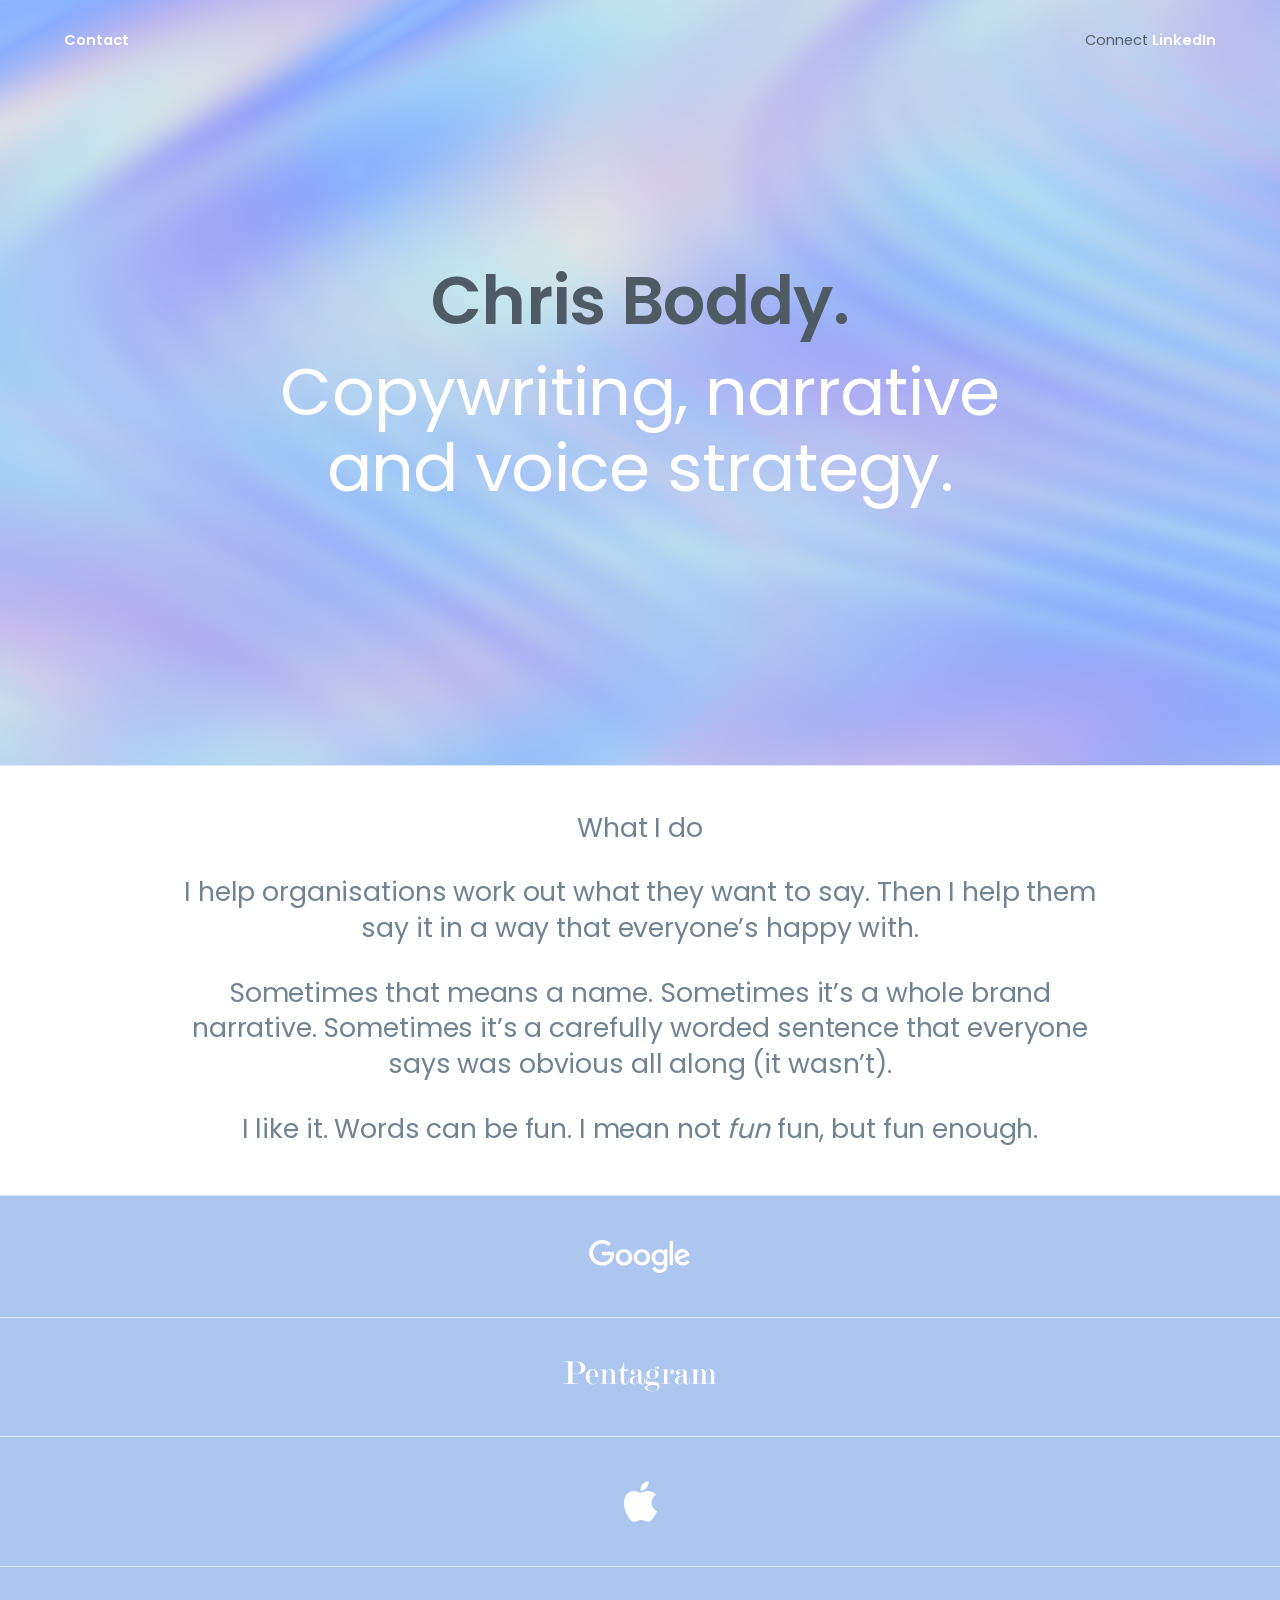
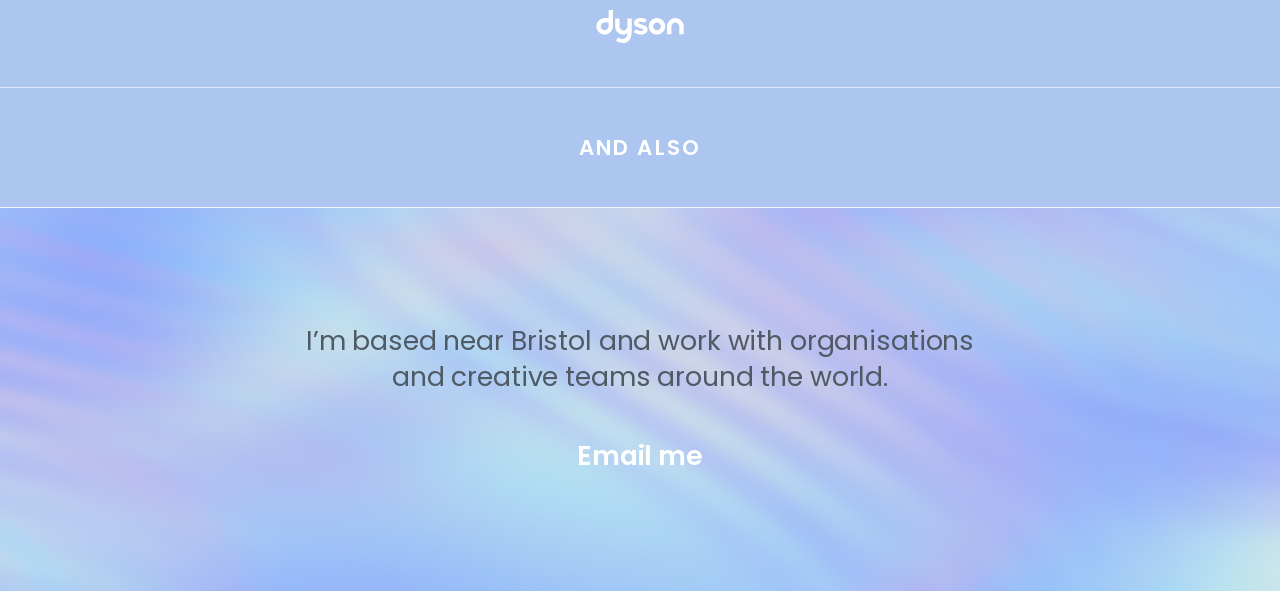
<file: index.html>
<!doctype html>
<html lang="en-GB">
<head>
<meta charset="utf-8">
<meta name="viewport" content="width=device-width, initial-scale=1, viewport-fit=cover">
<title>Chris Boddy — Copywriting, narrative and voice strategy</title>
<meta name="description" content="Chris Boddy. Copywriting, narrative and voice strategy. Brand narrative, positioning, naming, messaging and tone of voice.">
<link rel="icon" href="favicon.svg" type="image/svg+xml">
<link rel="icon" href="favicon-32.png" sizes="32x32" type="image/png">
<link rel="icon" href="favicon-16.png" sizes="16x16" type="image/png">
<link rel="apple-touch-icon" href="apple-touch-icon.png">
<link rel="alternate icon" href="favicon.ico" sizes="16x16 32x32 48x48">
<link rel="stylesheet" href="site.css">
</head>
<body>

<header class="field hero" id="hero">
  <canvas id="gl-hero" aria-hidden="true"></canvas>

  <div class="topbar">
    <span class="worded"><a class="ul" href="mailto:chrisboddycopy@gmail.com">Contact</a></span>
    <span class="worded"><span class="label">Connect</span>
      <a class="ul" href="https://www.linkedin.com/in/chris-boddy-4b63a119/" target="_blank" rel="noopener">LinkedIn</a></span>
    <span class="icon-links">
      <a href="mailto:chrisboddycopy@gmail.com" aria-label="Email Chris Boddy">
        <svg viewBox="0 0 24 24" aria-hidden="true"><path d="M2 5.5A1.5 1.5 0 0 1 3.5 4h17A1.5 1.5 0 0 1 22 5.5v13a1.5 1.5 0 0 1-1.5 1.5h-17A1.5 1.5 0 0 1 2 18.5zM4.4 6 12 11.6 19.6 6zM20 7.9l-7.4 5.5a1 1 0 0 1-1.2 0L4 7.9V18h16z"/></svg>
      </a>
      <a href="https://www.linkedin.com/in/chris-boddy-4b63a119/" target="_blank" rel="noopener" aria-label="Chris Boddy on LinkedIn">
        <svg viewBox="0 0 24 24" aria-hidden="true"><path d="M4.98 3.5a2.5 2.5 0 1 1 0 5 2.5 2.5 0 0 1 0-5M3 9h4v12H3zm7 0h3.8v1.7h.05c.53-.95 1.83-1.95 3.77-1.95 4.03 0 4.78 2.5 4.78 5.76V21h-4v-5.6c0-1.34-.03-3.07-1.9-3.07-1.9 0-2.2 1.46-2.2 2.97V21h-4z"/></svg>
      </a>
    </span>
  </div>

  <div class="hero-type">
    <h1>Chris Boddy.</h1>
    <p>Copywriting, narrative<br> and voice strategy.</p>
  </div>
</header>

<main class="panels" id="panels">

  <section class="panel is-open" id="panel-intro">
    <button class="panel-head" type="button" aria-expanded="true" aria-controls="body-intro">
      What I do
    </button>
    <div class="panel-body" id="body-intro"><div class="clip"><div class="panel-inner">
      <p>What I do</p>
      <p>I help organisations work out what they want to say. Then I help them say it in a way
      that everyone’s happy with.</p>
      <p>Sometimes that means a name. Sometimes it’s a whole brand narrative. Sometimes it’s a
      carefully worded sentence that everyone says was obvious all along (it wasn’t).</p>
      <p>I like it. Words can be fun. I mean not <em>fun</em> fun, but fun enough.</p>
    </div></div></div>
  </section>

  <section class="panel" id="panel-google">
    <button class="panel-head" type="button" aria-expanded="false" aria-controls="body-google">
      <span class="logo" role="img" aria-label="Google" style="--src:url('logos/google.svg'); --ratio:3.05"></span>
    </button>
    <div class="panel-body" id="body-google"><div class="clip"><div class="panel-inner">
      <p>Naming, Narrative &amp; Voice, Campaigns, Events &amp; Exhibitions</p>
      <p>I’ve been working with Google since 2012.</p>
      <p>I named its Dublin HQ The Foundry. I’ve written things seen by millions on Google’s
      homepage and helped with countless campaigns and launches. Now I’m working with The AI
      Exchange – Google DeepMind’s new public space dedicated to exploring AI.</p>
      <p>Some years ago, a Google product manager told me I was the best copywriter she’d ever
      worked with. I probably think about that more often than I should.</p>
    </div></div></div>
  </section>

  <section class="panel" id="panel-pentagram">
    <button class="panel-head" type="button" aria-expanded="false" aria-controls="body-pentagram">
      <span class="logo" role="img" aria-label="Pentagram" style="--src:url('logos/pentagram.svg'); --ratio:5.02; --scale:0.95"></span>
    </button>
    <div class="panel-body" id="body-pentagram"><div class="clip"><div class="panel-inner">
      <p>Positioning, Brand Narrative, Messaging, Naming &amp; Tone of Voice</p>
      <p>I often work as part of Pentagram’s Brand Narrative team in London.<br class="brk">
      I try to say that as casually as possible.</p>
      <p>Together, we help clients define their positioning, narrative, messaging and voice.
      Clients have included The Wall Street Journal, Waitrose, LEGOLAND and Guy’s &amp; St
      Thomas’.</p>
      <p>I do my thing. They haven’t changed the locks.</p>
    </div></div></div>
  </section>

  <section class="panel" id="panel-apple">
    <button class="panel-head" type="button" aria-expanded="false" aria-controls="body-apple">
      <span class="logo" role="img" aria-label="Apple" style="--src:url('logos/apple.svg'); --ratio:0.82; --scale:1.25"></span>
    </button>
    <div class="panel-body" id="body-apple"><div class="clip"><div class="panel-inner">
      <p>Advertising, Digital Content, Retail Campaigns &amp; Communications</p>
      <p>A friend of mine used to work at Apple.<br class="brk">
      When I went freelance, I asked very politely for an intro.</p>
      <p>Long story short, I dropped a line to Dean Wei, Apple’s creative director. Soon, I was
      working with its in-house team, developing copy and content for the App Store and Apple
      Retail.</p>
      <p>Dean is now International Creative Director at OpenAI.<br class="brk">
      I should probably drop Dean another line.</p>
    </div></div></div>
  </section>

  <section class="panel" id="panel-dyson">
    <button class="panel-head" type="button" aria-expanded="false" aria-controls="body-dyson">
      <span class="logo" role="img" aria-label="Dyson" style="--src:url('logos/dyson.svg'); --ratio:2.65; --scale:1.00"></span>
    </button>
    <div class="panel-body" id="body-dyson"><div class="clip"><div class="panel-inner">
      <p>Brand Strategy, Product Naming, Tone of Voice, Packaging<br class="brk">
      &amp; Retail Communications</p>
      <p>I joined Dyson in 2004 as a project manager. It soon became clear I was better with
      words than projects.</p>
      <p>I began sneaking occasional lines of copy into the work. Nobody complained. Eventually,
      they made me Head of Copy, responsible for everything from advertising and packaging to
      retail and events.</p>
    </div></div></div>
  </section>

  <section class="panel" id="panel-partners">
    <button class="panel-head" type="button" aria-expanded="false" aria-controls="body-partners">
      And also
    </button>
    <div class="panel-body" id="body-partners"><div class="clip"><div class="panel-inner">
      <p>A lot of my clients come from one person telling another<br class="brk">
      that I might be useful.</p>
      <p>Google recommended me to <a href="https://toaster.co" target="_blank" rel="noopener">Toaster</a>.
      An ex-Googler started <a href="https://www.houseofgreenland.com" target="_blank" rel="noopener">House of Greenland</a>
      and gave me a call. <a href="https://www.campbellhay.com" target="_blank" rel="noopener">Campbell Hay</a>
      found me somehow. I’m still not entirely sure how.</p>
      <p>Together, we’ve worked on everything from early brand thinking, naming and verbal
      identity to campaigns, websites, films, events and experiences.</p>
    </div></div></div>
  </section>

</main>

<footer class="field outro" id="outro">
  <canvas id="gl-outro" aria-hidden="true"></canvas>
  <div class="inner">
    <p>I’m based near Bristol and work with organisations and creative teams around the world.</p>
    <a class="ul cta" href="mailto:chrisboddycopy@gmail.com">Email me</a>
  </div>
</footer>

<script src="field.js"></script>
<script src="site.js"></script>
</body>
</html>
</file>
<file: site.css>
/* ---------------------------------------------------------------------------
   Chris Boddy — one-page site.
   Type sizes are given in pt in the design, so they are written as pt here and
   interpolated with clamp(): the low end is the mobile figure, the high end the
   desktop one, so both land exactly rather than being approximated.
   --------------------------------------------------------------------------- */

@font-face{
  font-family:Poppins; font-style:normal; font-weight:400; font-display:swap;
  src:url('fonts/poppins-400.woff2') format('woff2');
}
@font-face{
  font-family:Poppins; font-style:normal; font-weight:600; font-display:swap;
  src:url('fonts/poppins-600.woff2') format('woff2');
}

:root{
  --blue:#acc6f0;               /* closed panel */
  --blue-hover:#a4c0ee;         /* rollover, ~4% darker */
  --label-open:#a9c2ef;         /* label once the panel is open, on white */
  --ink:#708391;                /* name and body copy */
  --ink-dark:#4e5a64;           /* contact / connect — deliberately darker */
  --white:#ffffff;
  --ease:cubic-bezier(0.77, 0, 0.175, 1);   /* quart in-out */
  --dur:620ms;

  /* Sized so "Copywriting, narrative" keeps its line break at every width.
     7.52vw puts a 390px phone on 22pt and tops out at the designed 50pt; the
     24px floor is for anything narrower, where the break needs the type to
     keep shrinking. Leading is the unitless 1.14 on .hero-type, so it stays
     proportional at every size. */
  --fs-hero:clamp(24px, 7.52vw, 50pt);
  /* mobile 14pt -> desktop 20pt. Same value for both now, kept as two
     variables so they can diverge again without touching the rules. */
  --fs-intro:clamp(14pt, 2.22vw, 20pt);
  --fs-client:clamp(14pt, 2.22vw, 20pt);
  /* Leading is 26.67pt desktop / 20pt mobile: desktop keeps its 1:1.333, and
     mobile sits a touch looser at 1:1.43, which small text wants. An absolute
     clamp rather than a unitless ratio, because the two ends differ. Used by
     the panel copy and the footer copy alike. */
  --lh-copy:clamp(20pt, 2.96vw, 26.67pt);
  /* The footer matches the panel copy at both ends. Kept as its own tokens
     rather than reusing the panel ones, so the two can be moved apart again
     without one dragging the other. */
  --fs-outro:clamp(14pt, 2.22vw, 20pt);
  --lh-outro:clamp(20pt, 2.96vw, 26.67pt);
  /* mobile 18pt -> desktop 18pt for the small stuff */
  --fs-meta:clamp(11pt, 1.1vw, 13pt);
  /* mobile 12pt -> desktop 16pt. 1.78vw tops out at 1200px, the same width the
     panel copy reaches its ceiling, so the two settle together. */
  --fs-label:clamp(12pt, 1.78vw, 16pt);

  --gutter:clamp(20px, 5vw, 64px);
  /* Space under a panel's copy: a shade more than the measure above it, so the
     copy is not pressed against the panel below. Derived rather than set, so
     the whole panel's spacing moves from one number. */
  --panel-pad:calc(var(--gap-open) * 2.25);
  --gap-open:clamp(14px, 1.7vw, 24px);    /* tightened space inside an open head */
  --veil:clamp(36px, 5vh, 72px);   /* softened edge while a panel moves */
  color-scheme:light;
}

*{box-sizing:border-box}
html{scroll-behavior:auto}          /* scrolling is tweened in JS, with --ease */
body{
  margin:0; background:var(--white); color:var(--ink);
  /* The scroll is tweened to a position worked out from the panel heights. Scroll
     anchoring would adjust for the closing panel as well, compensating twice and
     overshooting the target. */
  overflow-anchor:none;
  font-family:Poppins, system-ui, -apple-system, sans-serif;
  -webkit-font-smoothing:antialiased;
}
img{max-width:100%; display:block}

/* ---------------- shared field band (header + footer) ---------------- */
.field{position:relative; overflow:hidden; background:#e3e3e3}
.field canvas{position:absolute; inset:0; width:100%; height:100%; display:block}
.field > .inner{position:relative}

/* ---------------- header ---------------- */
/* 85% of the viewport, so the introduction panel is already breaking the
   bottom edge on load. svh keeps it honest on phones, where vh counts the
   address bar that is about to disappear. */
.hero{height:85vh; height:85svh; display:flex; flex-direction:column}
.topbar{
  position:relative; display:flex; justify-content:space-between; align-items:center;
  gap:16px; padding:clamp(16px, 2.4vw, 30px) var(--gutter);
  font-size:var(--fs-meta); color:var(--ink-dark);
}
.topbar .label{opacity:.95}
.hero-type{
  position:relative; flex:1 1 auto; display:flex; flex-direction:column;
  align-items:center; justify-content:center; text-align:center;
  padding:0 var(--gutter) clamp(40px, 6vw, 80px);
  font-size:var(--fs-hero); line-height:1.14; letter-spacing:-0.01em;
  text-wrap:balance;
}
.hero-type h1, .hero-type p{margin:0; font-size:1em}
.hero-type h1{font-weight:600; color:var(--ink-dark)}
/* the two blocks sit flush, so their spacing is the 1.14 line box;
   0.228em adds 20% to it */
.hero-type p{font-weight:400; color:var(--white); margin-top:0.228em}

/* ---------------- animated underline ---------------- */
.ul{
  position:relative; color:var(--white); text-decoration:none; font-weight:600;
  padding-bottom:2px;
}
.ul::after{
  content:''; position:absolute; left:0; right:0; bottom:0; height:1.5px;
  background:currentColor; transform:scaleX(0); transform-origin:left center;
  transition:transform var(--dur) var(--ease);
}
.ul:hover::after, .ul:focus-visible::after{transform:scaleX(1)}
.ul:focus-visible{outline:2px solid currentColor; outline-offset:4px; border-radius:2px}

/* icon buttons replace the words on narrow screens */
.icon-links{display:none; gap:10px}
.icon-links a{
  width:44px; height:44px; border-radius:50%; background:var(--white);
  display:grid; place-items:center; color:var(--ink-dark);
  transition:transform var(--dur) var(--ease);
}
.icon-links a:hover{transform:translateY(-2px)}
.icon-links svg{width:20px; height:20px; fill:currentColor}

/* ---------------- panels ---------------- */
.panels{background:var(--blue); border-top:1px solid rgba(255,255,255,.6)}
.panel + .panel > .panel-head{border-top:1px solid rgba(255,255,255,.6)}

.panel-head{
  -webkit-appearance:none; appearance:none; border:0; margin:0; width:100%;
  display:flex; align-items:center; justify-content:center; text-align:center;
  padding:clamp(26px, 3.4vw, 44px) var(--gutter);
  background:var(--blue); color:var(--white); cursor:pointer;
  font-family:inherit; font-size:var(--fs-label); font-weight:600;
  letter-spacing:.10em; text-transform:uppercase; line-height:1.5;
  /* the colour rollover is linear; only the label colour carries the easing */
  transition:background-color 150ms linear, color var(--dur) var(--ease),
             padding var(--dur) var(--ease), line-height var(--dur) var(--ease);
}
.panel-head:hover{background:var(--blue-hover)}
.panel-head:focus-visible{outline:2px solid var(--ink-dark); outline-offset:-4px}
/* The logo is painted with currentColor through an alpha mask, so it simply
   follows the head's colour — white when closed, pale blue when open — instead
   of needing a second asset or a filter that only approximates the hue. */
.logo{
  /* One height for the row, nudged per mark by --scale. A solid symbol and a
     thin wordmark set to the same height do not read as the same size, so the
     scales even out the ink each one carries rather than its box. */
  height:calc(clamp(26px, 2.6vw, 38px) * var(--scale, 1));
  aspect-ratio:var(--ratio);
  background:currentColor;
  -webkit-mask:var(--src) center/contain no-repeat;
          mask:var(--src) center/contain no-repeat;
  transition:background-color var(--dur) var(--ease);
}

/* open: the head joins the white body and its label goes pale blue */
/* Once open, the head is just the logo sitting above the copy, so its full
   button padding reads as a gap. Closing it up by about half ties the two
   together. Closed heads keep their original padding, and the introduction
   has its own rule below. */
.panel.is-open > .panel-head{
  background:var(--white); color:var(--label-open);
  padding-bottom:var(--gap-open);
}
.panel.is-open > .panel-head:hover{background:var(--white)}

/* The introduction panel alone drops its title once open, leaving only the
   copy. Fading the colour rather than hiding the text keeps the head clickable
   to close it, holds the layout still, and leaves the label readable to screen
   readers. It rides the same colour transition as every other head. */
/* Unlike the others, this head changes size as well as colour when it opens and
   closes. At the shared 150ms its blue arrived while it was still two thirds
   grown, reading as a stray bar. is-moving is only present while the panel is
   in motion, so this slows the colour to the panel's own timing without
   touching the 150ms rollover. */
#panel-intro.is-moving > .panel-head{
  transition:background-color var(--dur) var(--ease), color var(--dur) var(--ease),
             padding var(--dur) var(--ease), line-height var(--dur) var(--ease);
}

#panel-intro.is-open > .panel-head{
  color:transparent; line-height:0;
  /* With the title gone this head is nothing but space. It used to match the
     padding under the copy, which read as a hole now the logo panels have
     tightened, so it takes the same measure they do. */
  padding-top:var(--gap-open);
  padding-bottom:var(--gap-open);
}

/* the 0fr -> 1fr grid transition animates height without measuring it in JS */
.panel-body{
  display:grid; grid-template-rows:0fr; background:var(--white);
  transition:grid-template-rows var(--dur) var(--ease);
}
.panel.is-open > .panel-body{grid-template-rows:1fr}
.panel-body > .clip{overflow:hidden}
/* While the panel is moving, the copy is faded out into the edge rather than
   ending on a hard slice, so it reads as passing behind the panel below. The
   mask is only present during the movement — once open, the text is crisp. */
.panel.is-moving > .panel-body > .clip{
  -webkit-mask-image:linear-gradient(to bottom, #000 calc(100% - var(--veil)), transparent 100%);
          mask-image:linear-gradient(to bottom, #000 calc(100% - var(--veil)), transparent 100%);
}
.panel-inner{
  max-width:1040px; margin:0 auto; text-align:center;
  padding:0 var(--gutter) var(--panel-pad);
  font-size:var(--fs-client); line-height:var(--lh-copy); letter-spacing:-0.005em;
  opacity:0; transition:opacity var(--dur) var(--ease);
}
.panel.is-open > .panel-body .panel-inner{opacity:1}
.panel-inner p{margin:0}
.panel-inner p + p{margin-top:1.1em}
#panel-intro .panel-inner{font-size:var(--fs-intro)}

/* Links sitting inside the copy. A plain underline rather than the animated
   one the header and footer use: those are standalone calls to action, these
   are mid-sentence and need to look like links at rest. */
.panel-inner a{
  color:inherit; text-decoration:underline;
  text-underline-offset:0.14em; text-decoration-thickness:1px;
  transition:text-decoration-thickness 150ms linear;
}
.panel-inner a:hover{text-decoration-thickness:2px}
.panel-inner a:focus-visible{outline:2px solid currentColor; outline-offset:3px; border-radius:2px}

/* Hand-placed breaks in the copy. They are tuned to the desktop measure, where
   both the column and the type are at their full size, so below that the copy
   wraps naturally instead. The space that follows each tag in the markup is
   what keeps the words apart once the break is hidden. */
@media (max-width:1199px){
  br.brk{display:none}
}

/* The disciplines open each client panel, so they carry more weight than the
   copy below them. The introduction and Elsewhere open straight into prose,
   so they are left alone. */
#panel-google .panel-inner p:first-child,
#panel-pentagram .panel-inner p:first-child,
#panel-dyson .panel-inner p:first-child,
#panel-apple .panel-inner p:first-child{font-weight:600}

/* ---------------- footer ---------------- */
.outro{border-top:1px solid rgba(255,255,255,.6)}
.outro .inner{
  color:var(--ink-dark);          /* same darker grey as Contact / Connect */
  display:flex; flex-direction:column; align-items:center; justify-content:center;
  text-align:center; gap:clamp(26px, 3.4vw, 48px);
  padding:clamp(64px, 9vw, 140px) var(--gutter);
  font-size:var(--fs-outro); line-height:var(--lh-outro); letter-spacing:-0.005em;
}
/* 42ch = 844px at 24pt, chosen to break the line after "organisations": that
   much of the sentence measures 804px and adding " and" takes it to 876px, so
   the break lands there with about 40px of slack either side. */
.outro p{margin:0; max-width:42ch}
.outro .cta{font-size:1em}

/* On a narrow, tall screen the last panels run out of page to scroll against,
   so they stop short of the top. Giving the footer a floor in viewport units
   covers it: the shortfall grows with screen height, so the remedy has to as
   well, and a fixed padding that worked on one phone fell short on a taller
   one. The field fills the extra, and desktop reaches the top unaided. */
@media (max-width:900px){
  .outro{min-height:70vh; min-height:70svh}
}

@media (max-width:760px){
  .topbar .worded{display:none}
  .icon-links{display:flex}
  .topbar{justify-content:flex-end}
  /* 24ch left "world." stranded on a fourth line. 27ch sets it in three with
     four words on the last, and sits mid-way through the 26-28ch band that
     gives that break, so it holds rather than flipping. */
  .outro p{max-width:27ch}
}

/* Used for a beat while JS measures a settled layout; see closedHeadHeight(). */
.measuring, .measuring *{transition:none !important}

@media (prefers-reduced-motion:reduce){
  *{transition-duration:1ms !important}
}
</file>
